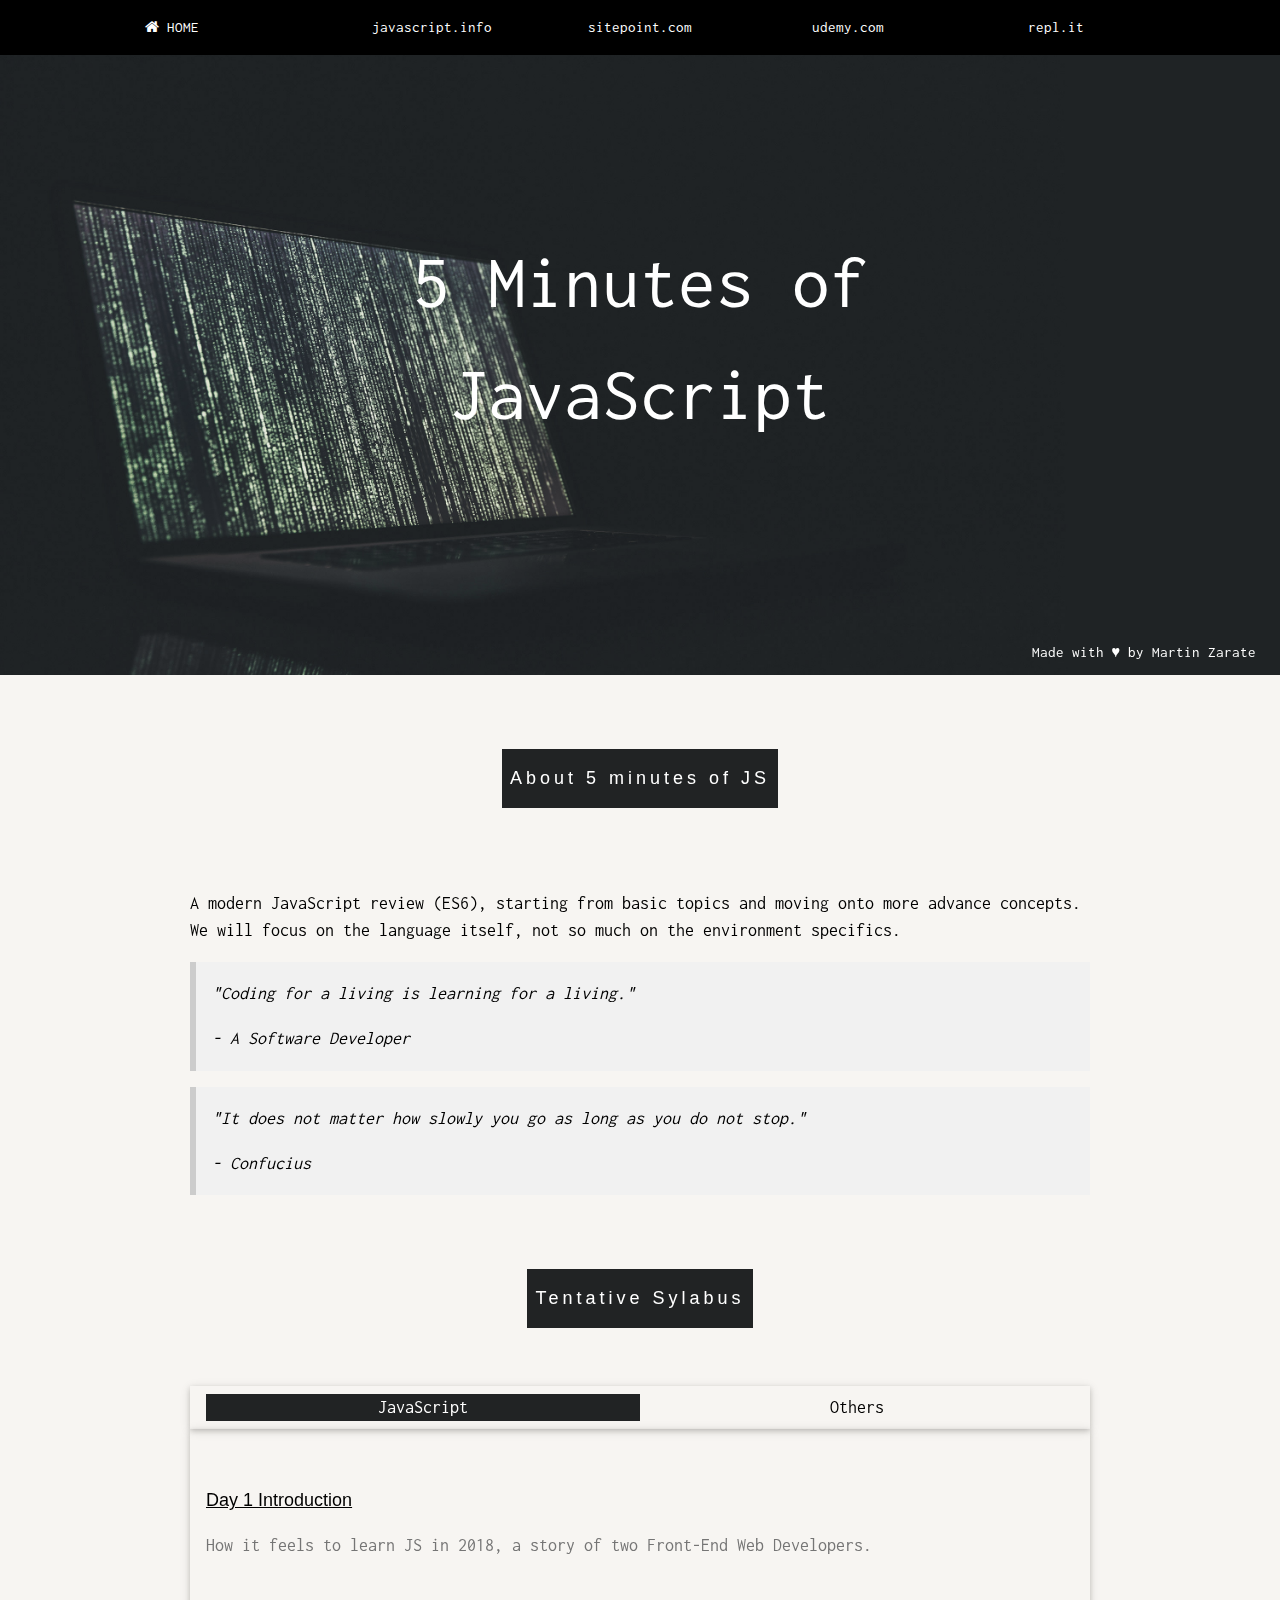
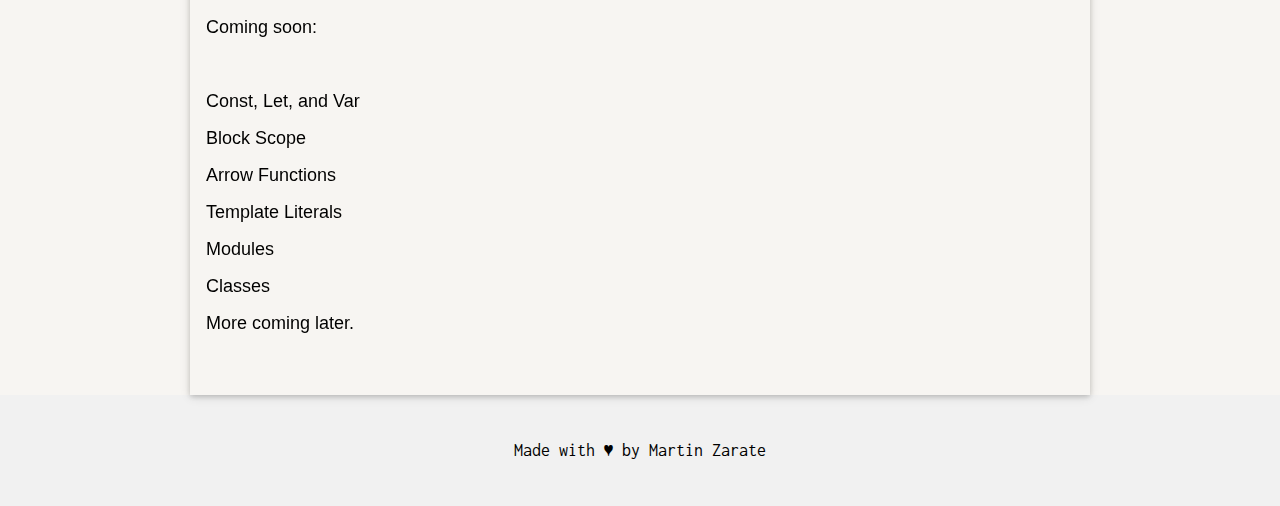
<file: index.html>
<!DOCTYPE html>
<html>
<head>
<title>5 Minutes of JavaScript</title>
<meta charset="UTF-8">
<meta name="viewport" content="width=device-width, initial-scale=1">
<link rel="stylesheet" href="https://www.w3schools.com/w3css/4/w3.css">
<link rel="stylesheet" href="https://fonts.googleapis.com/css?family=Inconsolata">
<link rel="stylesheet" href="https://cdnjs.cloudflare.com/ajax/libs/font-awesome/4.7.0/css/font-awesome.min.css">
<link rel="stylesheet" href="bin/styles.css">
<script src="bin/scripts.js"></script>
</head>
<body>

<!-- Top Navigation -->
<div class="w3-top">
  <div class="w3-row w3-padding w3-black">
    <div class="w3-col s3">
      <a href="#" class="w3-button w3-block w3-black"><i class="fa fa-home"></i> HOME</a>
    </div>
    <div class="w3-col s2 mz-hide-500">
      <a href="https://javascript.info/" target="_blank" class="w3-button w3-block w3-black">javascript.info</a>
    </div>
    <div class="w3-col s2 mz-hide-500">
      <a href="https://www.sitepoint.com/anatomy-of-a-modern-javascript-application/" target="_blank" class="w3-button w3-block w3-black">sitepoint.com</a>
    </div>
    <div class="w3-col s2 mz-hide-500">
      <a href="https://www.udemy.com/leveling-up-to-es6/learn/v4/content" target="_blank" class="w3-button w3-block w3-black">udemy.com</a>
    </div>
    <div class="w3-col s2 mz-hide-500">
      <a href="https://repl.it/repls/EachPersonalBetaversion" target="_blank" class="w3-button w3-block w3-black">repl.it</a>
    </div>
  </div>
</div>

<!-- Header Image -->
<header class="bgimg w3-display-container w3-grayscale-min" id="home">
  <div class="w3-display-middle w3-center">
    <span class="w3-text-white mz-hero-text-size" style="">5 Minutes of<br>JavaScript</span>
  </div>
  <div class="w3-display-bottomright w3-center w3-padding-large">
    <span class="w3-text-white">Made with &hearts; by Martin Zarate</span>
  </div>
</header>

<!-- Background color and large text to the whole page -->
<div class="w3-sand w3-grayscale w3-large">

<!-- About Container -->
<div class="w3-container" id="about">
  <div class="w3-content max-900">
    <h5 class="w3-center w3-padding-64"><span class="w3-tag w3-wide w3-padding-16 mz-color-primary">About 5 minutes of JS</span></h5>
    <p>A modern JavaScript review (ES6), starting from basic topics and moving onto more advance concepts. We will focus on the language itself, not so much on the environment specifics.</p>
    <div class="w3-panel w3-leftbar w3-light-grey">
      <p><i>"Coding for a living is learning for a living."</i></p>
      <p><em>- A Software Developer</em></p>
    </div>
    <div class="w3-panel w3-leftbar w3-light-grey">  
      <p><i>"It does not matter how slowly you go as long as you do not stop."</i></p>
      <p><em>- Confucius</em></p>
    </div>
  </div>
</div>

<!-- List of Items Container -->
<div class="w3-container" id="menu">
  <div class="w3-content max-900"> 
    <h5 class="w3-center w3-padding-48"><span class="w3-tag w3-wide w3-padding-16 mz-color-primary">Tentative Sylabus</span></h5>  
    <div class="w3-row w3-center w3-card w3-padding">
      <a href="javascript:void(0)" onclick="openMenu(event, 'javascript');" id="tabLink">
        <div class="w3-col s6 tablink w3-text-white mz-color-primary">JavaScript</div>
      </a>
      <a href="javascript:void(0)" onclick="openMenu(event, 'others');">
        <div class="w3-col s6 tablink">Others</div>
      </a>
    </div>
    <div id="javascript" class="w3-container menu w3-padding-48 w3-card">
     
      <h5><a href="learningJS.html" target="_blank">Day 1 Introduction</a></h5>
      <p class="w3-text-grey">How it feels to learn JS in 2018, a story of two Front-End Web Developers.</p><br>
      
      <h5>Coming soon:</h5><br>
      
      <h5>Const, Let, and Var</h5>
      <!-- 
      <p class="w3-text-grey">xxxxxxx</p><br>
      -->
    
      <h5>Block Scope</h5>
      <!-- 
      <p class="w3-text-grey">xxxxxxx</p><br>
      -->
         
      <h5>Arrow Functions</h5>
      <!-- 
      <p class="w3-text-grey">xxxxxxx</p><br>
      -->
    
      <h5>Template Literals</h5>
      <!-- 
      <p class="w3-text-grey">xxxxxxx</p><br>
      -->
    
      <h5>Modules</h5>
      <!-- 
      <p class="w3-text-grey">xxxxxxx</p><br>
      -->
      
      <h5>Classes</h5>
      <!-- 
      <p class="w3-text-grey">xxxxxxx</p><br>
      -->
      
      <h5>More coming later.</h5>
    </div>

    <div id="others" class="w3-container menu w3-padding-48 w3-card">
      <h5>Modern CSS layouts, Flexbox and CSS Grid </h5>
      <p class="w3-text-grey">Introduction to modern web layout techniques with Flexbox and CSS Grid Layout</p><br>
      <br><br><br><br><br><br>
    </div>  
  </div>
</div>

<!-- End page content -->
</div>

<!-- Footer -->
<footer class="w3-center w3-light-grey w3-padding-24 w3-large">
  <p>Made with &hearts; by Martin Zarate</p>
</footer>

</body>
</html>
</file>
<file: bin/styles.css>
body, html {
    height: 100%;
    font-family: "Inconsolata", sans-serif;
}
.bgimg {
    background-position: center;
    background-size: cover;
    background-image: url("../assets/coding.jpg");
    min-height: 75%;
}
.menu {
    display: none;
}
.mz-color-primary {
    background-color: #1c2427;
}
.max-900 {
    max-width: 900px;
}
.mz-pad-ls {
    padding: 5% 10% 1% 10%;
}
.mz-hero-text-size {
    font-size: 5rem;
}
#javascript {display: block;}

@media only screen and (max-width: 500px) {
  .mz-hero-text-size {
    font-size: 3rem;
  }
  .mz-hide-500 {
    display: none;
  }
}
</file>
